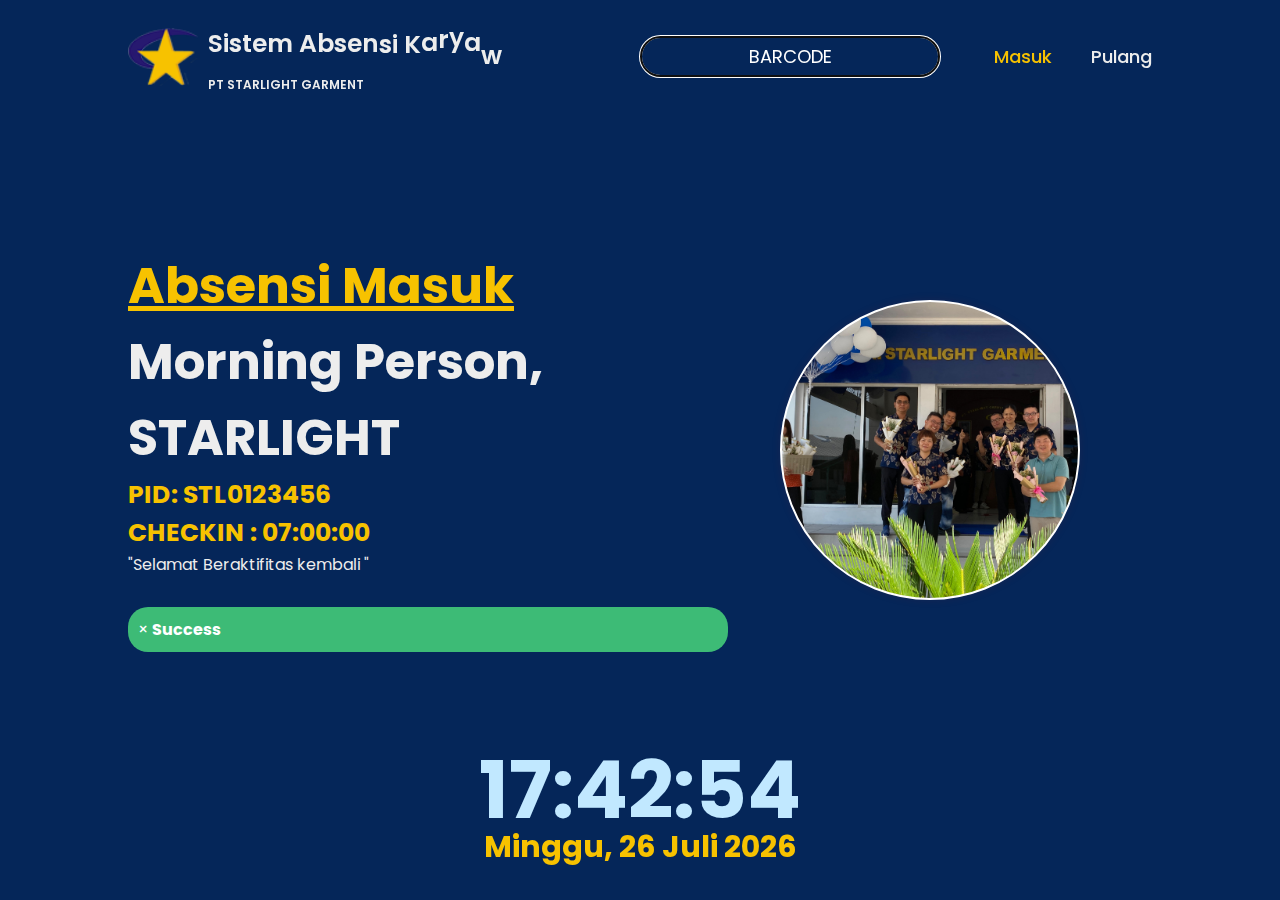
<file: masuk.html>
<!DOCTYPE html>
<html lang="en">
<head>
    <meta charset="UTF-8">
    <meta name="viewport" content="width=device-width, initial-scale=1.0">
    <link rel="stylesheet" href="css/style.css">
    <!-- <script src="js/script.js"></script> -->
    <script src="js/jquery-3.2.1.min.js"></script>
    <script src="/js/anime.min.js"></script>
    
    <title>Masuk</title>
</head>



<body>
    <header class="header">
        <a href="masuk.html" class="logo">
            <img src="images/logo.png" alt="">
            <div>
              <h6 class="ml6">
                <span class="text-wrapper">
                  <span class="letters">Sistem Absensi Karyawan </span>
                </span>
              </h6>
                
                <span class="subtitle">PT STARLIGHT GARMENT</span>
            </div>
        </a>
        
        <nav class="navbar">
            <input id="barcode" type="text" placeholder="BARCODE" class="transparent-input" required autofocus>
            <a href="masuk.html" class="active">Masuk</a>
            <a href="pulang.html">Pulang</a>
        </nav>
    </header>
    <section class="home">
        <div class="home-content">
          <h1> <u>Absensi Masuk</u> </h1>
            <h1>Morning Person, <span class="nama">STARLIGHT</span>   <span class="departement" id="dept"></span></h1>
            
            <h2>PID: <span class="nopid">STL0123456</span> </h2>
            <h2>CHECKIN :  <span class="checkin">07:00:00</span> </h2>
            <p>"Selamat Beraktifitas kembali "</p>
       
            <div class="alert">
                <span class="closebtn" onclick="this.parentElement.style.display='none';">&times;</span> 
                <strong>Success</strong> <span id="pesan"></span>
            </div>

            
        </div>
        
        <div class="date" id="hari"></div>
        <div class="clock" id="jm"></div>
        <div class="profile-picture" id="foto">
           
        </div>
    </section>
    <script src="https://code.jquery.com/jquery-3.6.0.min.js"></script>
    <script type="text/javascript">
    
      $(document).ready(function() {
        time();
        $("#foto").css('background-image', "url('/images/fty.jpg')");
    
        $("#barcode").on('change', function() {
          var pid = $("#barcode").val().toUpperCase();
          var hbd = "images/hbd.png";
    
          if (pid != "") {
     
            $("#pesan").html("");
            $(".checkin").html("");
            $(".jamcekin").html("");
            $(".pid").html("");
            $(".nopid").html("");
            $(".nama").html("");
            $(".dept").html("");
            $("#foto").css('background-image',"url('')");
    
            // Additional code to handle barcode change can be added here
          }
        });
      });
    
      function time() {
      a = new Date();
      D1 = a.getDay();
      D2 = a.getDate();
      M = a.getMonth();
      Y = a.getFullYear();
      h = a.getHours();
      m = a.getMinutes();
      s = a.getSeconds();
      
      if (h < 10) {
        h = "0" + h;
      }
      if (m < 10) {
        m = "0" + m;
      }
      if (s < 10) {
        s = "0" + s;
      }
      
      var hari = ["Minggu", "Senin", "Selasa", "Rabu", "Kamis", "Jum'at", "Sabtu"];
      var bulan = ["Januari", "Februari", "Maret", "April", "Mei", "Juni", "Juli", "Agustus", "September", "Oktober", "November", "Desember"];
      
      document.getElementById("jm").innerHTML = h + ":" + m + ":" + s;
      document.getElementById("hari").innerHTML = hari[D1] + ", " + D2 + " " + bulan[M] + " " + Y;
      
      setTimeout(time, 1000); // Use function reference instead of string
    }
    
    window.onload = time;

// Wrap every letter in a span
var textWrapper = document.querySelector('.ml6 .letters');
textWrapper.innerHTML = textWrapper.textContent.replace(/\S/g, "<span class='letter'>$&</span>");

anime.timeline({loop: true})
  .add({
    targets: '.ml6 .letter',
    translateY: ["1.1em", 0],
    translateZ: 0,
    duration: 750,
    delay: (el, i) => 50 * i
  }).add({
    targets: '.ml6',
    opacity: 0,
    duration: 1000,
    easing: "easeOutExpo",
    delay: 1000
  });




  // tester js

 



  // tester


    </script>
    


</body>
</html>
</file>
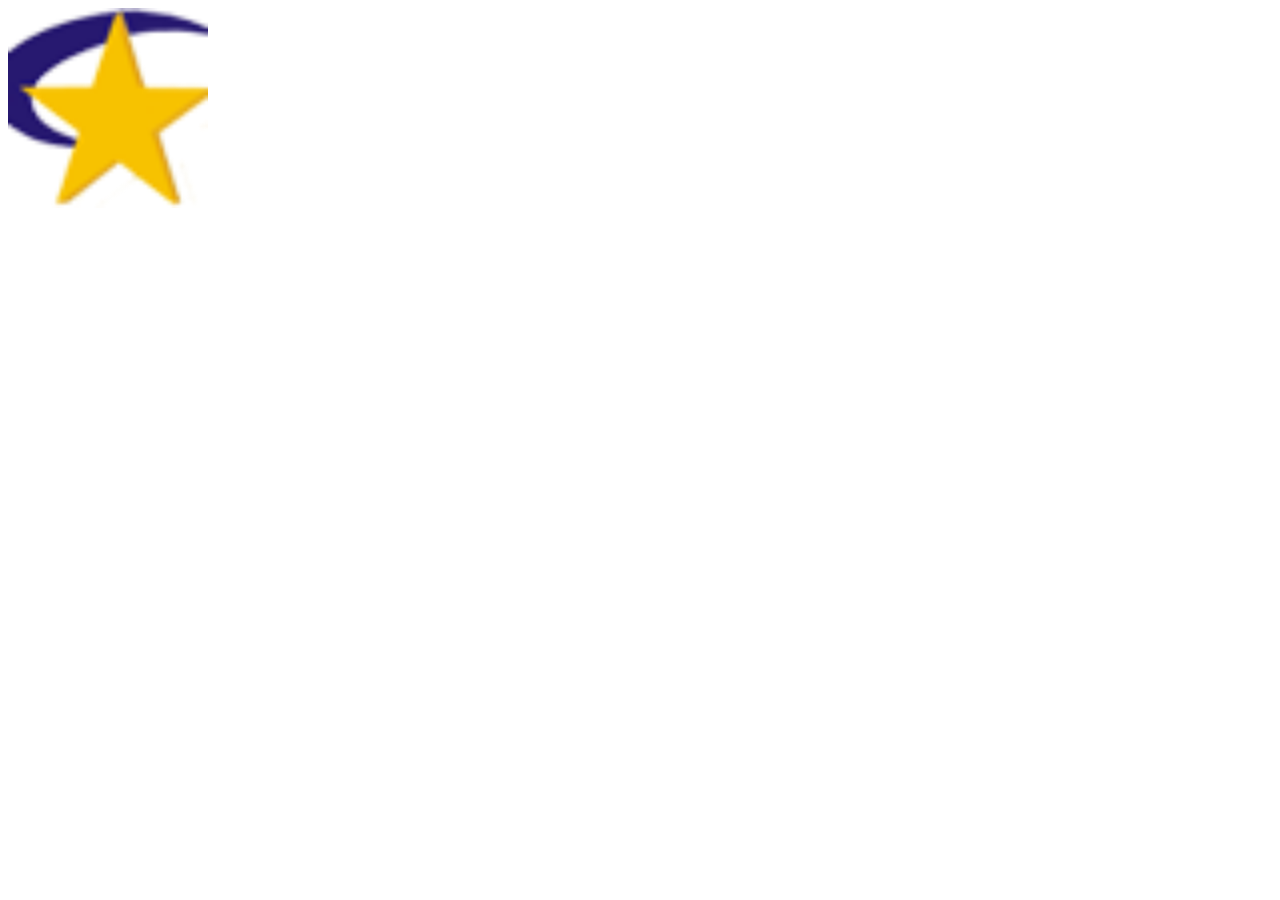
<file: tester.html>
<!DOCTYPE html>
<html lang="en">
<head>
    <meta charset="UTF-8">
    <meta name="viewport" content="width=device-width, initial-scale=1.0">
    <title>Background Image Example</title>
    <style>
        #foto {
            width: 200px;
            height: 200px;
            background-size: cover;
            background-position: center;
        }
    </style>
</head>
<body>
    <div class="foto" id="foto">

    </div>

<script src="https://code.jquery.com/jquery-3.6.0.min.js"></script>
<script>
    $("#foto").css('background-image', "url('/images/logo.png')");
</script>
</body>
</html>
</file>
<file: css/style.css>
@import url('https://fonts.googleapis.com/css2?family=Poppins:ital,wght@0,100;0,200;0,300;0,400;0,500;0,600;0,700;0,800;0,900;1,100;1,200;1,300;1,400;1,500;1,600;1,700;1,800;1,900&display=swap');

* {
    margin: 0;
    padding: 0;
    box-sizing: border-box;
    font-family: 'Poppins', sans-serif;
}

body {
    /* background: #103f61; */
    background: #052659;
    color: #ededed;
}

.header {
    position: fixed;
    top: 0;
    left: 0;
    width: 100%;
    padding: 20px 10%;
    background: transparent;
    display: flex;
    justify-content: space-between;
    align-items: center;
    z-index: 100;
}

.logo {
    display: flex;
    align-items: center;
    text-decoration: none;
    color: #ededed;
}

.logo img {
    width: 70px; /* Sesuaikan ukuran gambar */
    margin-right: 10px; /* Jarak antara gambar dan teks */
}

.logo div {
    display: flex;
    flex-direction: column;
}

.logo span {
    font-size: 25px; /* Sesuaikan ukuran font */
    font-weight: 600;
}

.logo .subtitle {
    font-size: 12px; /* Ukuran font untuk subtitle */
    margin-top: 5px; /* Jarak antara teks utama dan subtitle */
}

img {
    width: 70px;
}

.navbar a {
    font-size: 18px;
    color: #ededed;
    text-decoration: none;
    font-weight: 500;
    margin-left: 35px;
}

.navbar a:hover,
.navbar a.active {
    color: #f7c200;
}

.home {
    height: 100vh;
    display: flex;
    align-items: center;
    padding: 0 10%;
}

.home-content {
    max-width: 600px;
}

.home-content h1 {
    font-size: 50px;
    font-weight: 700;
}
.home-content h1 u {
    font-size: 50px;
    font-weight: 700;
    color: #f7c200;
}

.home-content h3 {
    font-size: 40px;
    font-weight: 700;
    color: #00abf0;
}

.home-content .departement {
    font-size: 50px;
    font-weight: 700;
    color: #00abf0;
}

.home-content h2 {
    font-size: 25px;
    font-weight: 700;
    color: #f7c200;
}


.home-content .cekin{
    font-size: 40px;
    font-weight: 700;
    color: #d5d6d8;
}
.alert {
    margin-top: 30px;
    border-radius: 20px;
    padding: 10px;
    background-color: #3dbb76;
    color: white;
}

.home-content .icon {
    background: #dbdfe0;
    border-radius: 10px;
}

.home-clock {
    max-width: 600px;
}

.home-clock h1 {
    font-size: 70px;
    position: absolute;
    top: 70%;
    width: 100%;
}

.judul {
    text-align: center;
}

.clock {
    position: fixed;
    bottom: 50px; /* Jarak dari bawah halaman */
    left: 50%;
    transform: translateX(-50%);
    font-size: 80px;
    font-weight: 700;
    color:#c1e8ff;
    
}


.date {
    position: fixed;
    bottom: 30px; /* Adjusted to be below the clock */
    margin-top: 12px; 
    left: 50%;
    transform: translateX(-50%);
    font-size: 30px;
    font-weight: 700;
    color: #f7c200;
}

 #foto {
    position: fixed;
    right: 200px; /* Jarak dari kanan halaman */
    top: 50%;
    transform: translateY(-50%); /* Biarkan tetap di tengah vertikal */
    width: 300px; /* Sesuaikan ukuran gambar */
    height: 300px; /* Sesuaikan ukuran gambar */
    overflow: hidden;
    border-radius: 50%;
    border: 2px solid #fff; /* Opsional: tambahkan border putih untuk membedakan dengan background */
    box-shadow: 0 0 10px rgba(179, 27, 27, 0.1); /* Opsional: tambahkan shadow untuk efek mendalam */
    /* background-image: url('foto.jpg');  */
    background-size: cover; /* Agar gambar mencakup area dengan proporsi yang benar */
}

.profile-picture img {
    display: none; /* Sembunyikan tag img jika menggunakan background */
}



/* Responsif Design */
@media (max-width: 1024px) {
    .clock {
        font-size: 40px;
    }
    .profile-picture {
        right: 60px;
        width: 120px;
        height: 120px;
    }
}

@media (max-width: 768px) {
    .clock {
        font-size: 35px;
    }
    .profile-picture {
        right: 60px;
        width: 100px;
        height: 100px;
    }
}

@media (max-width: 480px) {
    .clock {
       
        font-size: 30px;
    }
    .profile-picture {
        margin-top: 50px;
        right: 60px;
        width: 120px;
        height: 120px;
    }
}

@media (max-width: 768px) {
    .home-content h1 {
        font-size: 40px; /* Ukuran font "Selamat Pagi" di layar mobile */
    }

    .logo {
        flex-direction: column; /* Teks di dalam logo diatur vertikal pada layar mobile */
        align-items: flex-start; /* Teks diatur mulai dari kiri */
    }

    .logo img {
        margin-right: 0; /* Hapus margin antara gambar dan teks di layar mobile */
        margin-bottom: 5px; /* Beri jarak kecil antara gambar dan teks di layar mobile */
    }

    .logo span {
        font-size: 18px; /* Ukuran font teks utama di layar mobile */
    }

    .logo .subtitle {
        font-size: 10px; /* Ukuran font subtitle di layar mobile */
    }

    .home-content {
        padding-top: 100px; /* Beri padding atas agar tidak bertabrakan dengan header di layar mobile */
    }
}

.transparent-input {
    background-color: transparent;
    border: 2px solid #ededed; /* Garis tepi dengan warna sesuai kebutuhan */
    color: #ededed;
    font-size: 18px;
    padding: 5px;
    text-align: center;
    border-radius: 30px;
    margin-right: 15px; /* Jarak antara input dan teks lain */
    width: 300px; /* Sesuaikan lebar input */
}

.transparent-input::placeholder {
    color: #ffffff; /* Warna placeholder */
}

.ml6 {
    position: relative;
    font-weight: 900;
    /* font-size: 3.3em; */
  }
  
  .ml6 .text-wrapper {
    position: relative;
    display: inline-block;
    padding-top: 0.2em;
    padding-right: 0.05em;
    padding-bottom: 0.1em;
    overflow: hidden;
  }
  
  .ml6 .letter {
    display: inline-block;
    line-height: 1em;
  }
</file>
